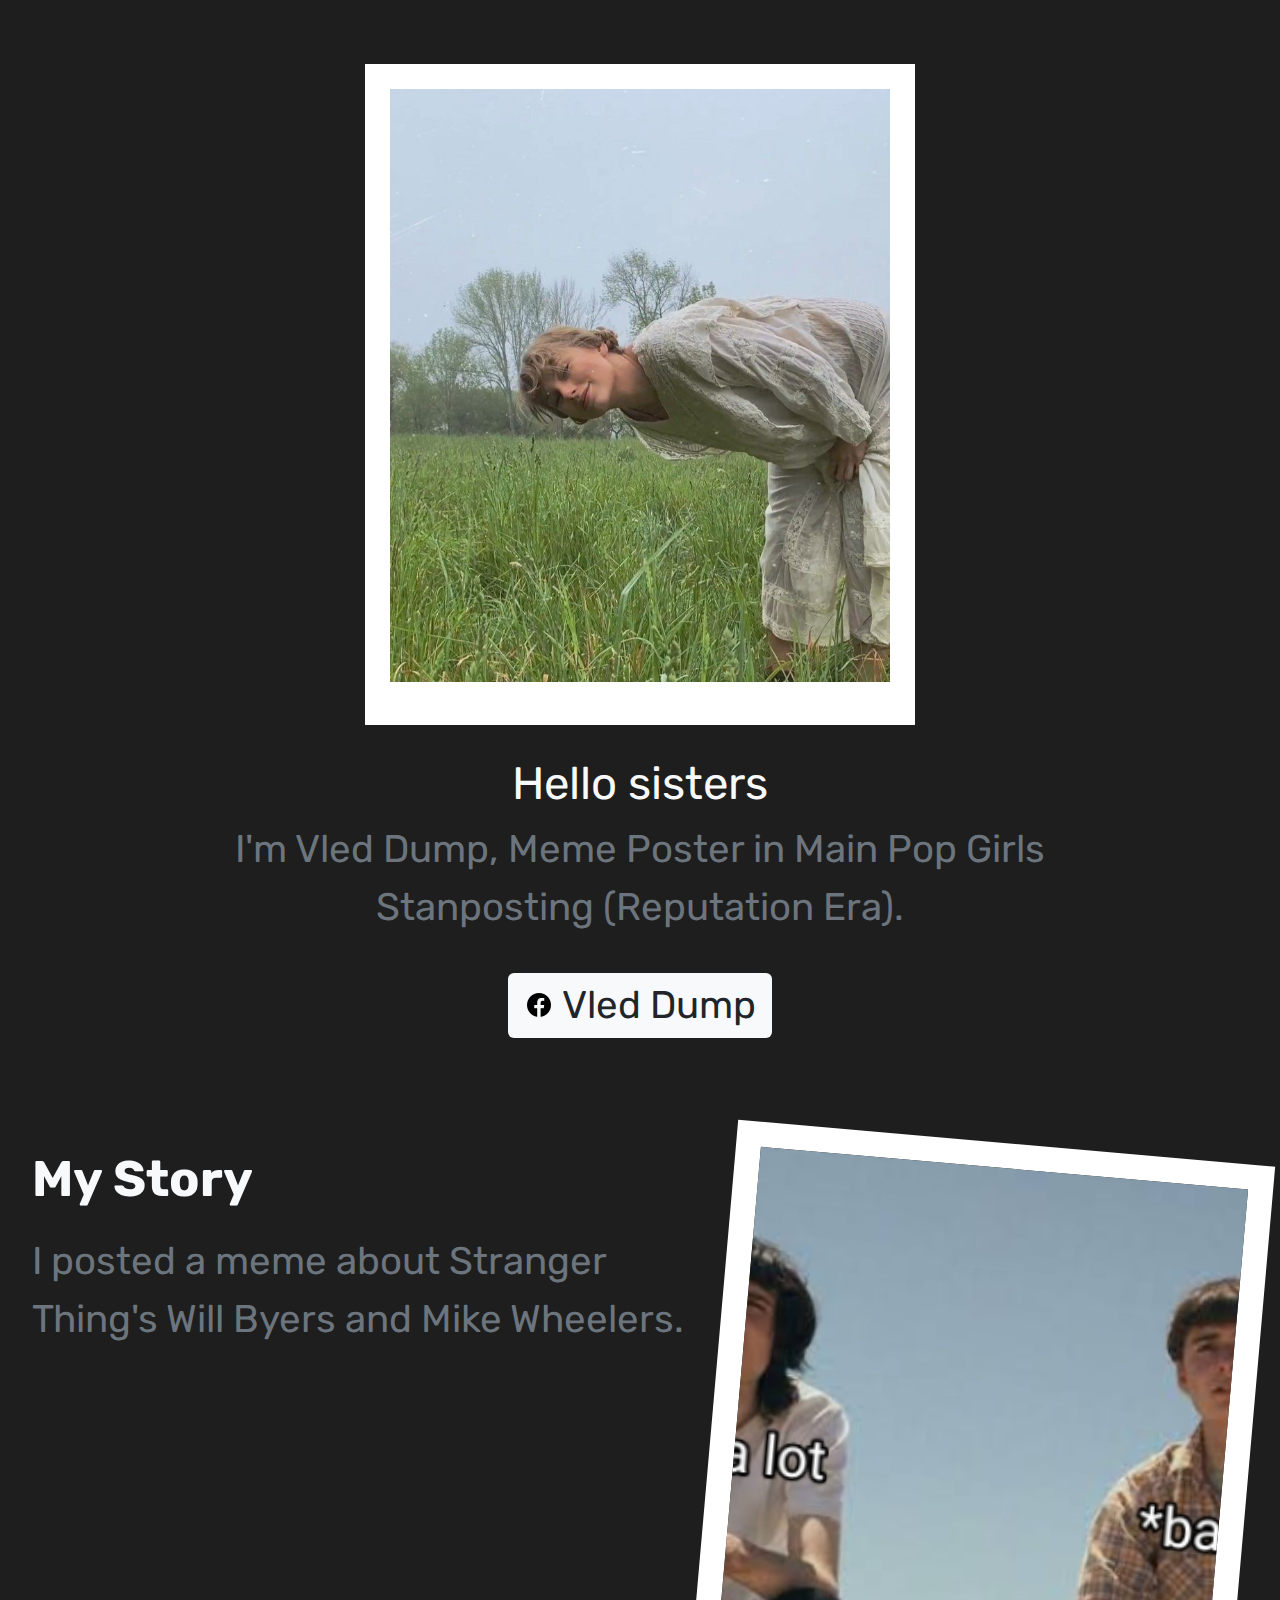
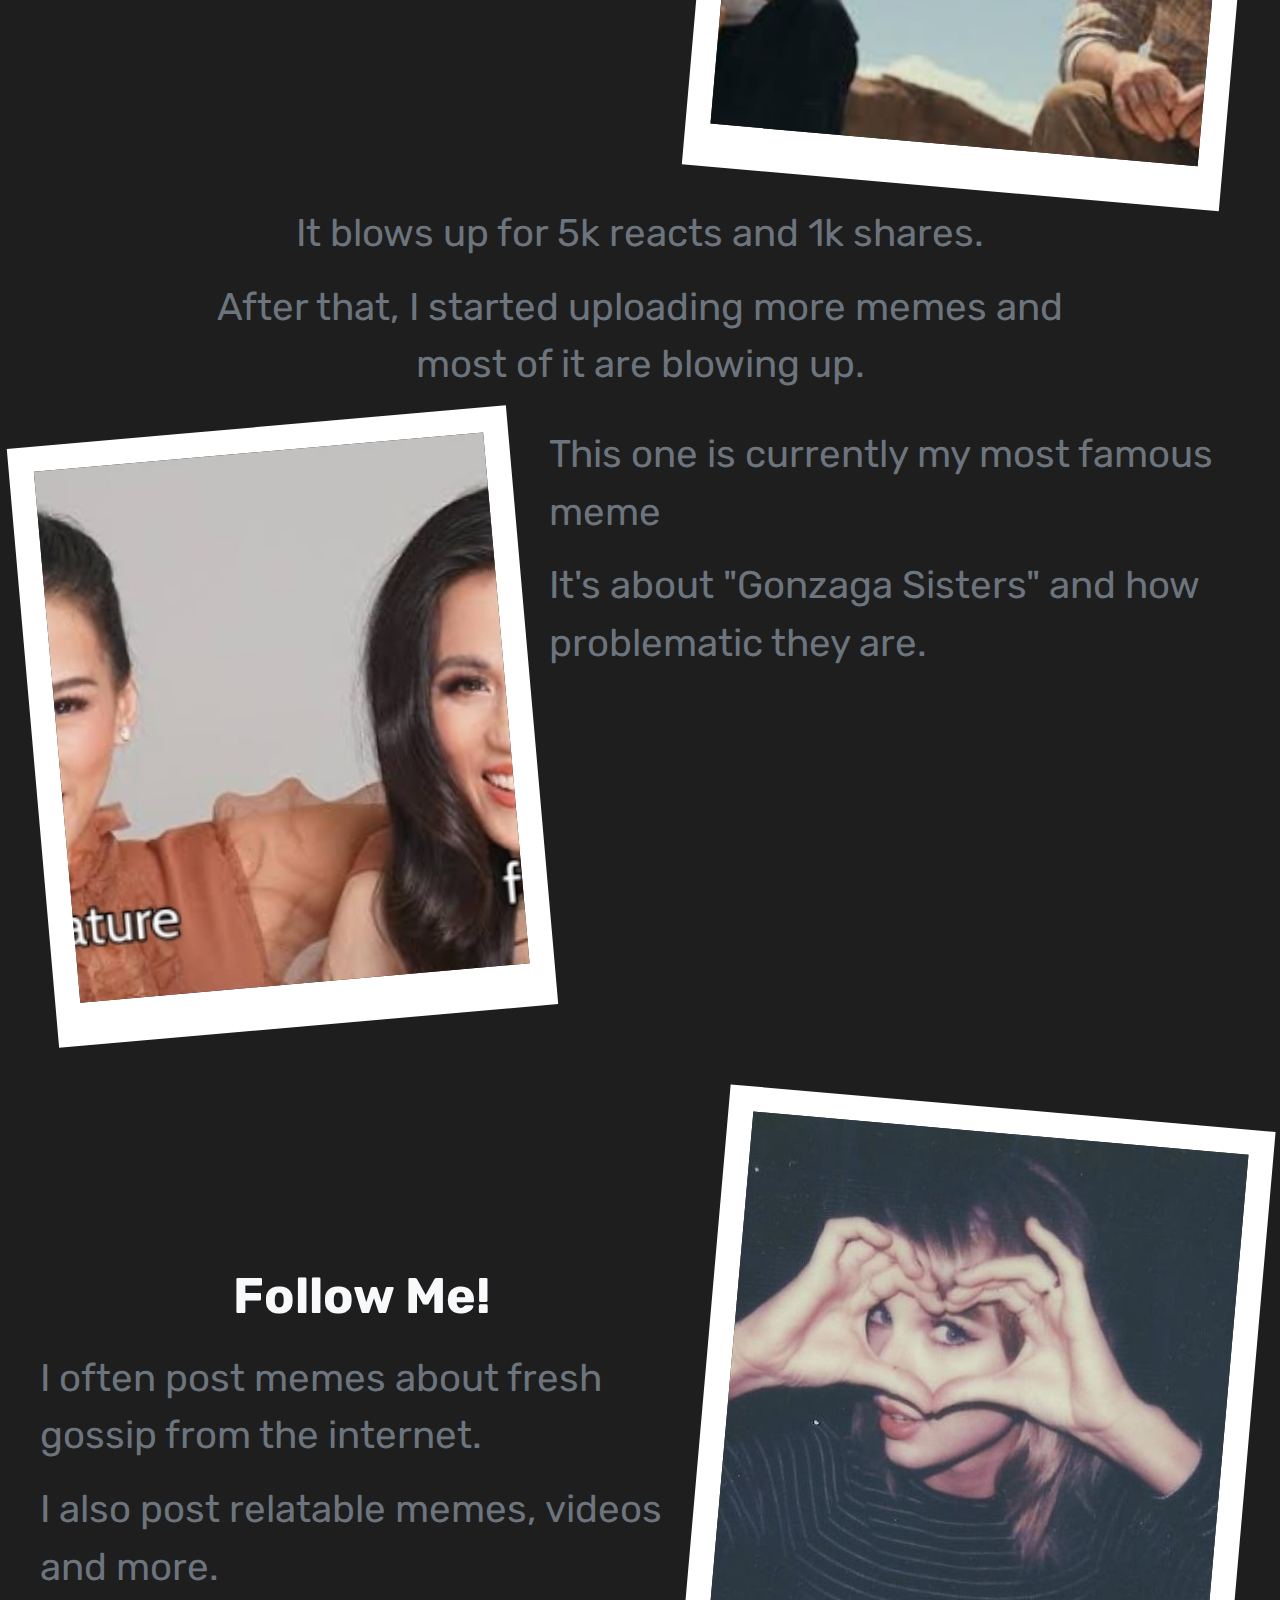
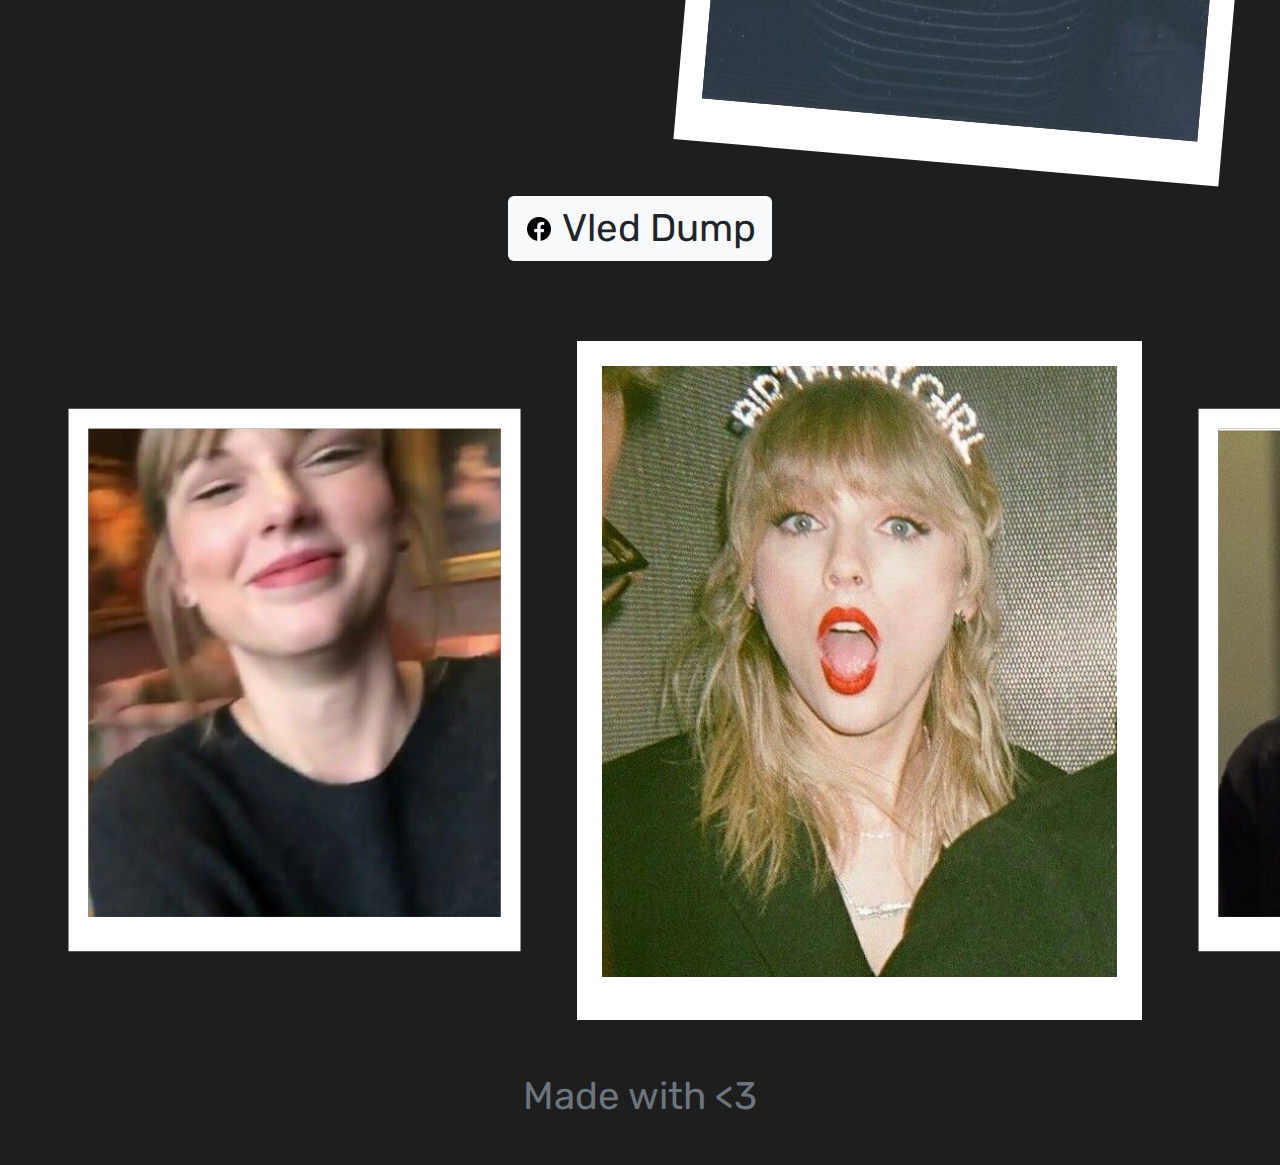
<file: index.html>
<!DOCTYPE html>
<html lang="en">
<head>
  <meta charset="UTF-8">
  <meta name="viewport" content="width=device-width, initial-scale=1.0">
  <meta http-equiv="X-UA-Compatible" content="ie=edge">
  <title>Vled Dump</title>
  <meta name="description" content="Hello sisters. I'm Vled Dump, Meme Poster in Main Pop Girls Stanposting (Reputation Era).">
  <meta name="keywords" content="vled dump, dump vled, dlvdls18, dlvdls, dlvdls2">
  <meta name="canonical" content="https://dlvdls18.github.io/vled-dump">
  <meta name="og:title" content="Vled Dump">
  <meta name="og:description" content="Hello sisters. I'm Vled Dump, Meme Poster in Main Pop Girls Stanposting (Reputation Era).">
  <meta name="og:image" content="img/image-6.jpg">
  <link rel="stylesheet" href="https://cdn.jsdelivr.net/npm/bootstrap@5.3.0-alpha1/dist/css/bootstrap.min.css">
  <link href="https://fonts.googleapis.com/css2?family=Rubik:wght@300;400;500;700&display=swap" rel="stylesheet">
  <link rel="apple-touch-icon" sizes="180x180" href="img/apple-touch-icon.png">
  <link rel="icon" type="image/png" sizes="32x32" href="img/favicon-32x32.png">
  <link rel="icon" type="image/png" sizes="16x16" href="img/favicon-16x16.png">
  <link rel="manifest" href="site.webmanifest">
  <link rel="stylesheet" href="index.css">
</head>
<body>
  <div class="p-3">
    <div class="d-flex justify-content-center container-fluid mt-5 mb-4">
      <img src="img/image-1.jpg" alt="" class="img-cap">
    </div>
    <p class="text-subtitle text-center text-light m-0">Hello sisters</p>
    <div class="d-flex justify-content-center m-1">
      <p class="w-75 text-secondary text-center">I'm Vled Dump, Meme Poster in Main Pop Girls Stanposting (Reputation Era).</p>
    </div>
    <div class="d-flex container-fluid justify-content-center">
      <a href="https://www.facebook.com/profile.php?id=100086958075511" class="bg-light p-1 px-3 rounded text-decoration-none d-flex align-items-center m-3">
        <img src="img/icon-facebook.png" alt="">
        <span class="text-dark ms-2">Vled Dump</span>
      </a>
    </div>
    <br><br><br>
    <div class="d-flex justify-content-center">
      <div class="d-flex justify-content-evenly m-3">
        <div class="me-1">
          <p class="text-title text-light fw-bold">My Story</p>
          <p class="text-secondary">I posted a meme about Stranger Thing's Will Byers and Mike Wheelers.</p>
        </div>
        <img src="img/image-2.jpg" alt="" class="img-cap img-rotate">
      </div>
    </div>
    <div class="d-flex justify-content-center text-secondary mt-0 text-center">
      <div class="w-75">
        <p>It blows up for 5k reacts and 1k shares.</p>
        <p>After that, I started uploading more memes and most of it are blowing up.</p>
      </div>
    </div>
    <div class="d-flex justify-content-center">
      <div class="d-flex justify-content-evenly m-3">
        <img src="img/image-3.jpg" alt="" class="img-cap img-rotate">
        <div class="ms-3 text-secondary">
          <p>This one is currently my most famous meme</p>
          <p>It's about "Gonzaga Sisters" and how problematic they are.</p>
        </div>
      </div>
    </div>
    <br><br>
    <div class="d-flex justify-content-center align-items-center p-3">
      <div class="m-2 me-3">
        <p class="text-title mx-3 text-light fw-bold text-center">Follow Me!</p>
        <p class="text-secondary">I often post memes about fresh gossip from the internet.</p>
        <p class="text-secondary">I also post relatable memes, videos and more.</p>
      </div>
      <img src="img/image-4.jpg" alt="" class="img-cap img-rotate">
    </div>
    <div class="d-flex container-fluid justify-content-center">
      <a href="https://www.facebook.com/profile.php?id=100086958075511" class="bg-light p-1 px-3 rounded text-decoration-none d-flex align-items-center m-3">
        <img src="img/icon-facebook.png" alt="">
        <span class="text-dark ms-2">Vled Dump</span>
      </a>
    </div>
  </div>
  <br><br>
  <div class="d-flex justify-content-between container-fluid overflow-scroll">
    <img src="img/image-5.jpg" alt="" class="img-cap" style="scale:80%">
    <img src="img/image-6.jpg" alt="" class="img-cap">
    <img src="img/image-7.jpg" alt="" class="img-cap" style="scale:80%">
  </div>
  <br><br>
  <p class="text-secondary text-center">Made with &lt;3</p>
  <br>
</body>
</html>
</file>
<file: size.html>
<!DOCTYPE html>
<html lang="en">
<head>
  <meta charset="UTF-8">
  <meta name="viewport" content="width=device-width, initial-scale=1.0">
  <meta http-equiv="X-UA-Compatible" content="ie=edge">
  <title>Document</title>
</head>
<style>
  iframe {
    width: 280%;
    height: 150%;
  }
</style>
<body>
  <iframe src="index.html" frameborder="0"></iframe>
</body>
</html>
</file>
<file: index.css>
* {
  font-family: "Rubik";
  user-select: none;
}

body {
  background-color: rgb(30, 30, 30);
}

.img-cap {
  width: 45%;
  aspect-ratio: 1/1.2;
  object-fit: cover;
  border: 2vw solid white;
  border-bottom-width: calc(2vw + 2vh);
}

.img-rotate:nth-child(even) {
  rotate: 5deg;
}

.img-rotate:nth-child(odd) {
  rotate: -5deg;
}

p {
  font-size: calc(2.3vw + 1vh);
}

a {
  font-size: calc(2.3vw + 1vh);
  cursor: pointer;
}

.text-title {
  font-size: calc(2.5vw + 2vh);
}

.text-subtitle {
  font-size: calc(2.5vw + 1.5vh);
}
</file>
